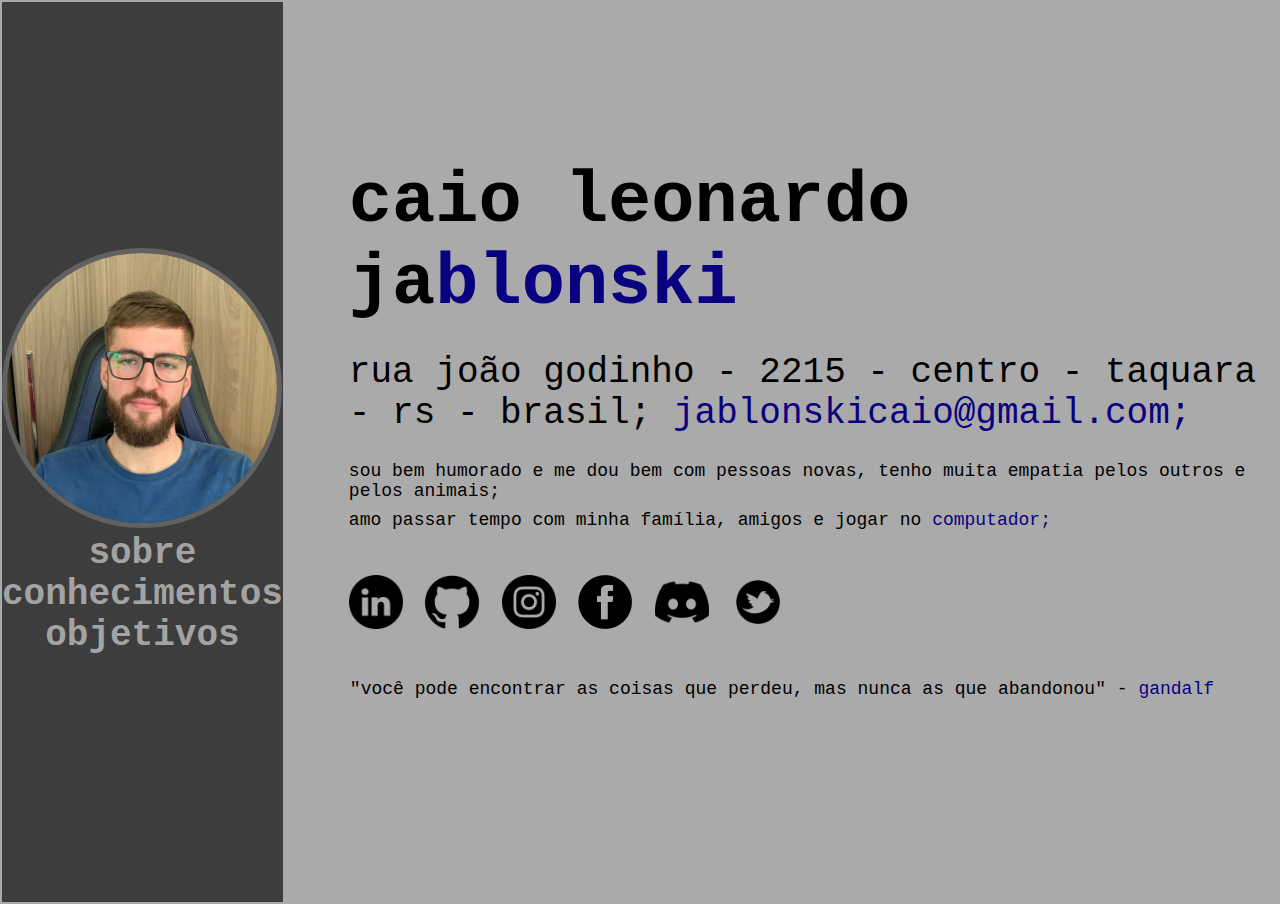
<file: index.html>
<!DOCTYPE html>
<html lang="pt_br">
<head>
    <meta charset="UTF-8">
    <meta http-equiv="X-UA-Compatible" content="IE=edge">
    <meta name="viewport" content="width=device-width, initial-scale=1.0">
    <title>caio jablonski - home</title>
    <link rel="stylesheet" href="style.css">

</head>
<body>
    <Table>
        <tr>
<!--COLUNA 1-->
            <td class="column1">
                <div>
                    <figure class="imgcaio2">
                        <img id="imgcaio" src="./images/caio.jpeg" alt="Caio Jablonski">
                    </figure>
                </div>
                <div class="navbar">
                    <nav>
                       <p><a href="./index.html" class="linkmenu"><strong>sobre</strong></a></p> 
                       <p><a href="./conhecimentos.html" class="linkmenu"><strong>conhecimentos</strong></a></p>
                       <p><a href="./objetivos.html" class="linkmenu"><strong>objetivos</strong></a></p>
                    </nav>
                </div>
            </td>
<!--COLUNA 2-->
            <td>
                <div>
                   <p class="title"><strong> caio leonardo ja<span class="titlemode">blonski</span></strong></p>
                   <p class="title2">rua joão godinho - 2215 - centro - taquara - rs - brasil; <span class="titlemode"> jablonskicaio@gmail.com;</span></p>
                </div>
                <section>
                    <p class="text">sou bem humorado e me dou bem com pessoas novas, tenho muita empatia pelos outros e pelos animais;</p>
                    <p class="text">amo passar tempo com minha família, amigos e jogar no <span class="titlemode">computador;</span></p>
                </section>
                <nav class="navicon">
                    <a href="https://www.linkedin.com/in/jablonskicaio/" target="_blank"><img src="./images/linkedin.png" alt="linkedin" class="iconsocial"></a>
                    <a href="https://github.com/jablonskicaio" target="_blank"><img src="./images/github.png" alt="github" class="iconsocial"></a>
                    <a href="https://www.instagram.com/jablonskicaio/" target="_blank"><img src="./images/instagram.png" alt="instagram" class="iconsocial"></a>
                    <a href="https://www.facebook.com/jablonskicaio" target="_blank"><img src="./images/facebook.png" alt="facebook" class="iconsocial"></a>
                    <a href="https://discordapp.com/users/350357327326609408" target="_blank"><img src="./images/discord.png" alt="discord" class="iconsocial"></a>
                    <a href="https://twitter.com/jablonskicaio" target="_blank"><img src="./images/twitter.png" alt="twitter" id="icontwitter"></a>
                </nav>
                <div class="mention">
                    <p>"você pode encontrar as coisas que perdeu, mas nunca as que abandonou" - <span class="titlemode">gandalf</span></p>
                </div>
            </td>
        </tr>
    </Table>
</body>
</html>
</file>
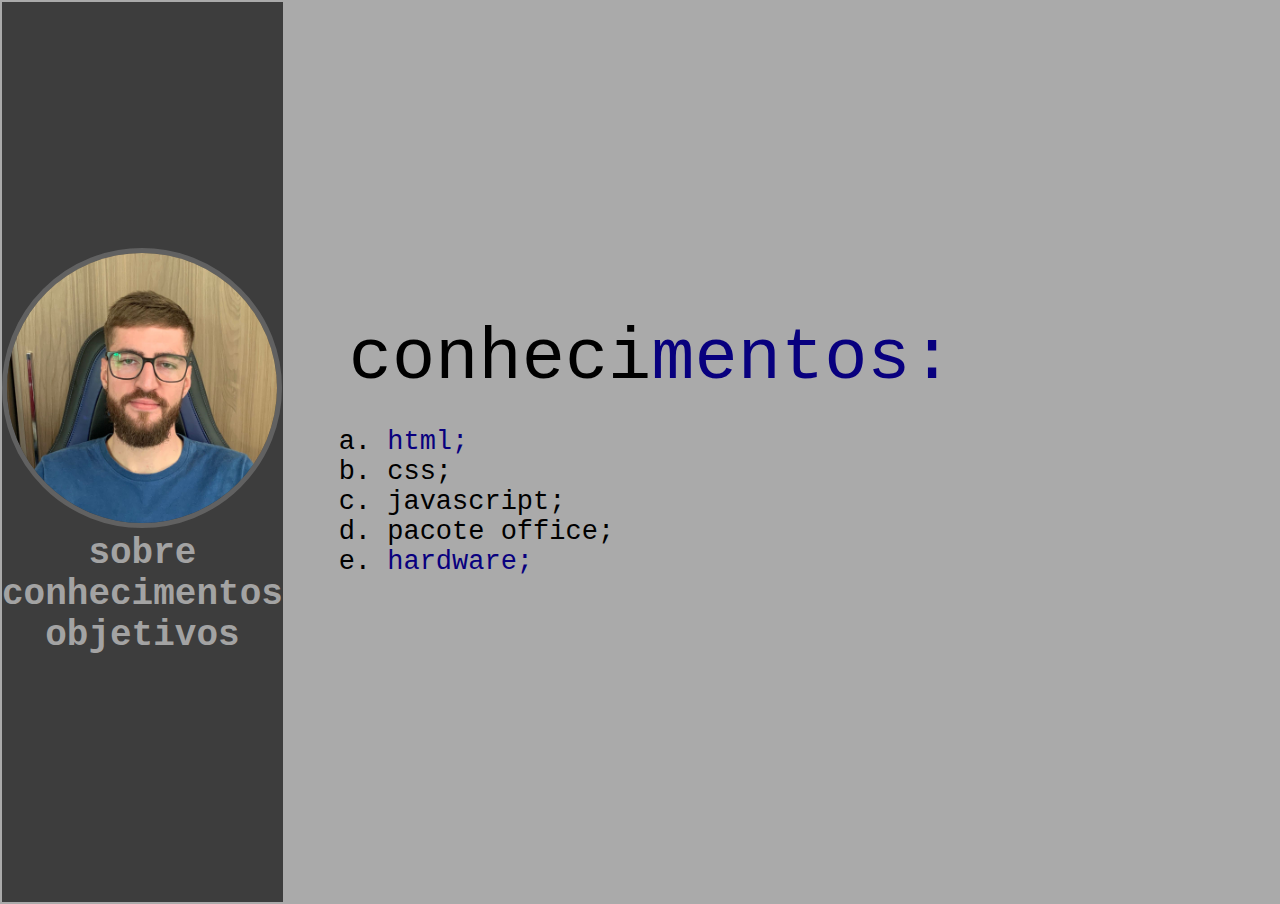
<file: conhecimentos.html>
<!DOCTYPE html>
<html lang="pt_br">
<head>
    <meta charset="UTF-8">
    <meta http-equiv="X-UA-Compatible" content="IE=edge">
    <meta name="viewport" content="width=device-width, initial-scale=1.0">
    <title>caio jablonski - conhecimentos</title>
    <link rel="stylesheet" href="style.css">

</head>
<body>
    <Table>
        <tr>
<!--COLUNA 1-->
            <td class="column1">
                <div>
                    <figure class="imgcaio2">
                        <img id="imgcaio" src="./images/caio.jpeg" alt="Caio Jablonski">
                    </figure>
                </div>
                <div class="navbar">
                    <nav>
                       <p><a href="./index.html" class="linkmenu"><strong>sobre</strong></a></p> 
                       <p><a href="./conhecimentos.html" class="linkmenu"><strong>conhecimentos</strong></a></p>
                       <p><a href="./objetivos.html" class="linkmenu"><strong>objetivos</strong></a></p>
                    </nav>
                </div>
            </td>
<!--COLUNA 2-->
            <td>
                <div>
                    <p class="title">conheci<span class="titlemode">mentos:</span></p>
                </div>
                <div>
                    <section>
                        <ol type="a" class="list">
                            <li><span class="titlemode">html;</span></li>
                            <li>css;</li>
                            <li>javascript;</li>
                            <li>pacote office;</li>
                            <li><span class="titlemode">hardware;</span></li>
                        </ol>
                    </section>
                </div>
            </td>
        </tr>
    </Table>
</body>
</html>
</file>
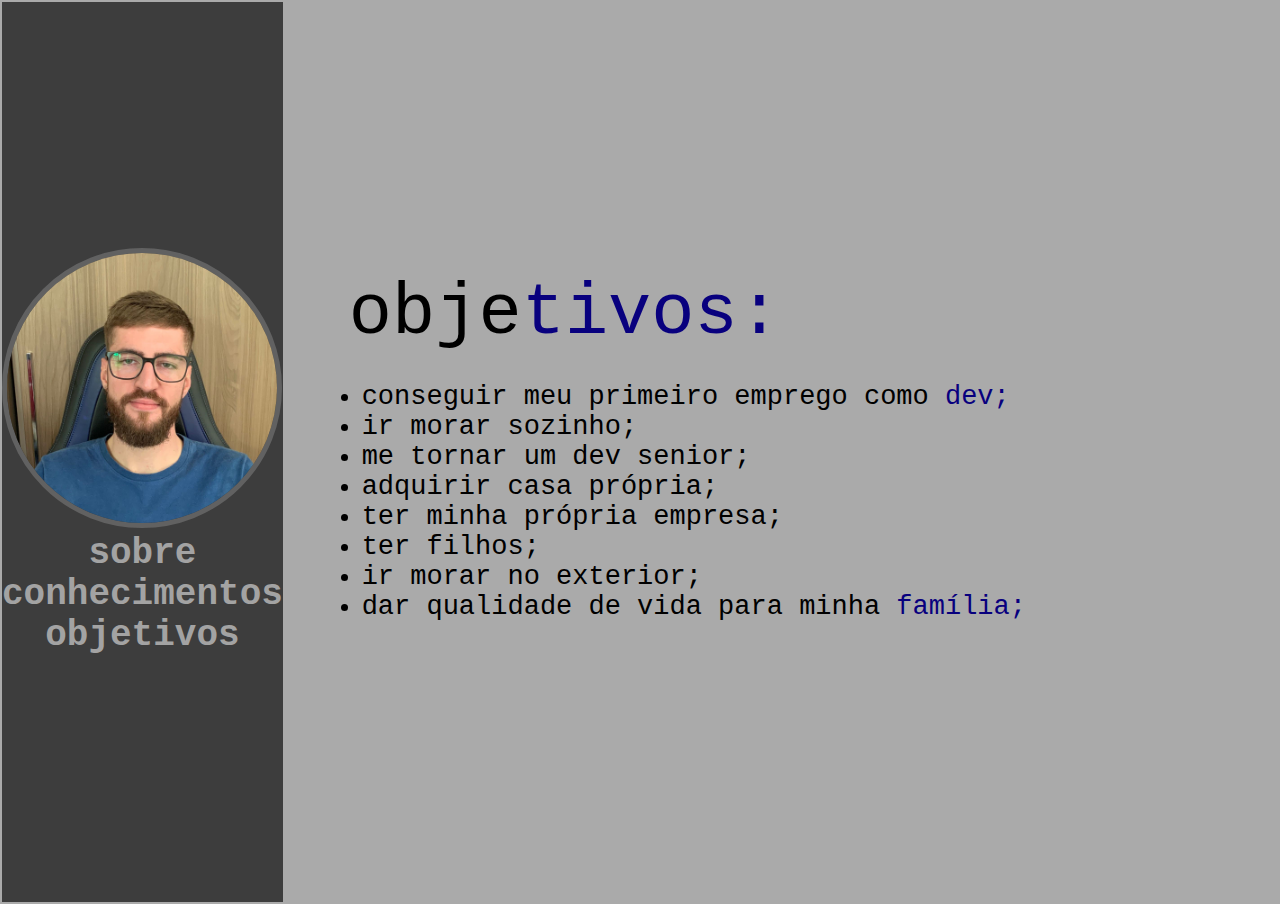
<file: objetivos.html>
<!DOCTYPE html>
<html lang="pt_br">
<head>
    <meta charset="UTF-8">
    <meta http-equiv="X-UA-Compatible" content="IE=edge">
    <meta name="viewport" content="width=device-width, initial-scale=1.0">
    <title>caio jablonski - objetivos</title>
    <link rel="stylesheet" href="style.css">
</head>
<body>
    
</body>
</html><!DOCTYPE html>
<html lang="pt_br">
<head>
    <meta charset="UTF-8">
    <meta http-equiv="X-UA-Compatible" content="IE=edge">
    <meta name="viewport" content="width=device-width, initial-scale=1.0">
    <title>Caio Jablonski - Home</title>
    <link rel="stylesheet" href="style.css">

</head>
<body>
    <Table>
        <tr>
<!--COLUNA 1-->
            <td class="column1">
                <div>
                    <figure class="imgcaio2">
                        <img id="imgcaio" src="./images/caio.jpeg" alt="Caio Jablonski">
                    </figure>
                </div>
                <div class="navbar">
                    <nav>
                       <p><a href="./index.html" class="linkmenu"><strong>sobre</strong></a></p> 
                       <p><a href="./conhecimentos.html" class="linkmenu"><strong>conhecimentos</strong></a></p>
                       <p><a href="./objetivos.html" class="linkmenu"><strong>objetivos</strong></a></p>
                    </nav>
                </div>
            </td>
<!--COLUNA 2-->
            <td>
                <div>
                    <p class="title">obje<span class="titlemode">tivos:</span></p>
                </div>
                <div>
                    <ul class="list2">
                        <li>conseguir meu primeiro emprego como <span class="titlemode">dev;</span></li>
                        <li>ir morar sozinho;</li>
                        <li>me tornar um dev senior;</li>
                        <li>adquirir casa própria;</li>
                        <li>ter minha própria empresa;</li>
                        <li>ter filhos;</li>
                        <li>ir morar no exterior;</li>
                        <li>dar qualidade de vida para minha <span class="titlemode">família;</span></li>
                    </ul>
                </div>
            </td>
        </tr>
    </Table>
</body>
</html>
</file>
<file: style.css>
* {
    margin: 0px;
    padding: 0px;
    font-family:'Courier New', Courier, monospace;
}

body {
    width: 100vw;
    height: 100vh;
    background-color: rgb(170, 170, 170);
 
}

.column1 {
    background-color: rgb(61, 61, 61);
    height: 100vh;
    width: 20vw;
}

#imgcaio {
    height: 30vh;
    border-radius: 50%;
    border: 5px solid rgb(97, 97, 97);
}

.imgcaio2 {
    text-align: center;
}

.navbar {
    text-align: center;
}

.linkmenu{
    font-size: 4vh;
    color: rgb(163, 163, 163);
    text-decoration: none;
}

.title {
    font-size: 8vh;
    margin: auto auto 3vh 5vw;
}

.title2 {
    font-size: 4vh;
    margin: auto auto 3vh 5vw;
    
}

.titlemode {
    color: rgb(8, 0, 126);
}

.text {
    margin: 1vh auto 1vh 5vw;
    font-size: 2vh;
}

.navicon {
    margin-left: 4vw;
}

.iconsocial {
    height: 6vh;
    margin: 10px;
    margin: 0vh auto auto 1vw;

}

#icontwitter{
    height: 6vh;
    margin: 10px;
    margin: 4vh auto auto 1vw;

}

.list {
    margin: 1vh auto 1vh 8vw;
    font-size: 3vh;
}

.list2 {
    margin: 1vh auto 1vh 6vw;
    font-size: 3vh;
}

.mention {
    margin: 5vh 5vw;
    text-align: end;
    font-size: 2vh;
}
</file>
